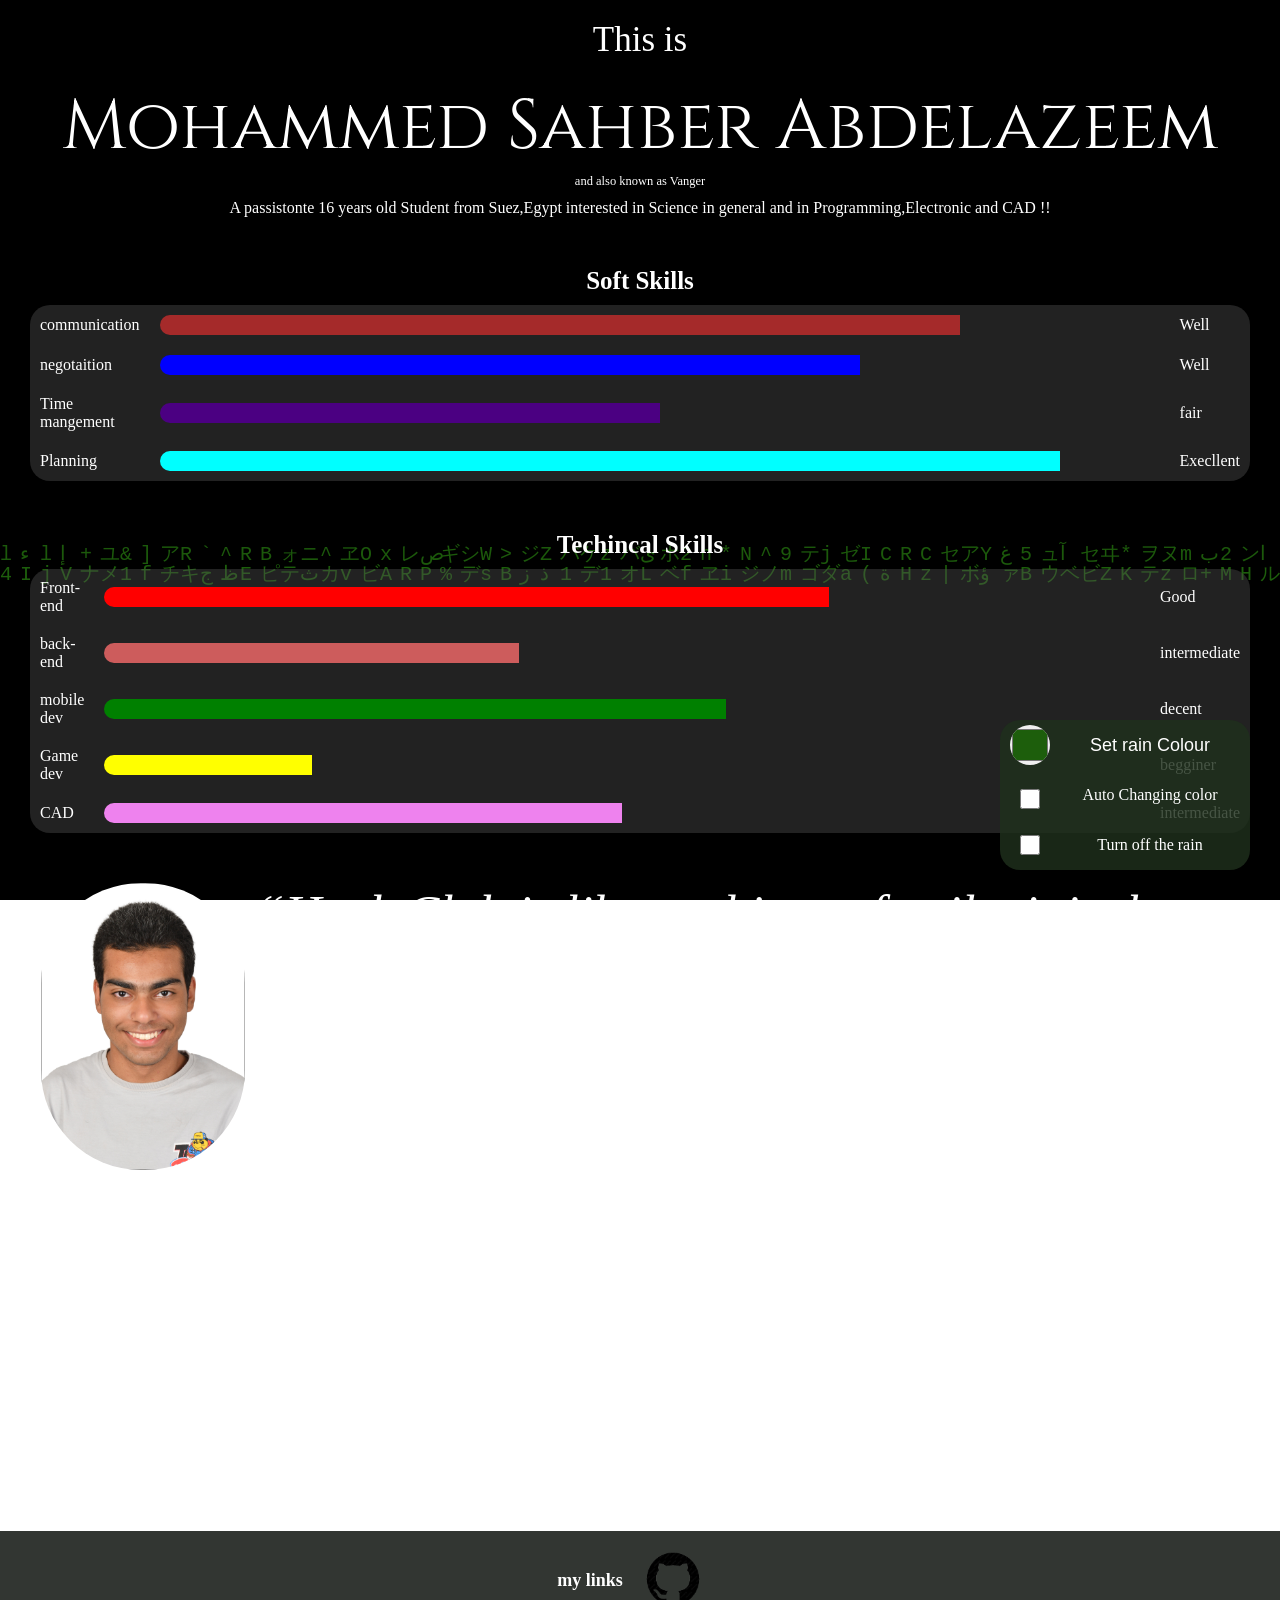
<file: index.html>
<!doctype html>
<html>
  <head>
    <meta charset="UTF-8" />
    <meta name="viewport" content="width=device-width, initial-scale=1.0" />
    <link rel="stylesheet" href="style.css" />
    <title>Vanger's Site</title>
    <link rel="icon" href="fav.ico" />
    <link rel="preconnect" href="https://fonts.googleapis.com" />
    <link rel="preconnect" href="https://fonts.gstatic.com" crossorigin />
    <link
      href="https://fonts.googleapis.com/css2?family=Roboto:wght@400;700&display=swap"
      rel="stylesheet"
    />
    <link
      href="https://fonts.googleapis.com/css2?family=Cinzel:wght@400;700;900&display=swap"
      rel="stylesheet"
    />
    <script src="script1.js"></script>
  </head>
  <body>
    <canvas id="background"></canvas>
    <div
      class="setwindow"
      style="
        position: fixed;
        right: 30px;
        bottom: 30px;
        width: 250px;
        height: 150px;
        background-color: rgba(31, 48, 28, 0.823);
        border-radius: 20px;
        display: grid;
        grid-template-columns: 50px 1fr;
        grid-template-rows: 1fr 1fr 1fr;
        align-items: center;
      "
    >
      <input
        type="color"
        id="colorsec"
        style="
          display: grid;
          cursor: pointer;
          border: none;
          padding: 0px;
          border-radius: 40px;
          width: 40px;
          height: 40px;
          display: grid;
          place-items: center;
          margin-left: 10px;
        "
      />
      <div
        style="
          color: white;
          display: grid;
          place-items: center;
          font-size: large;
          font-family:
            &quot;Segoe UI&quot;, Tahoma, Geneva, Verdana, sans-serif;
        "
      >
        Set rain Colour
      </div>
      <input
        id="autocolor"
        type="checkbox"
        style="
          display: grid;
          place-items: center;
          margin-left: 10px;
          width: 30px;
          margin-top: 10px;
          margin-left: 20px;
          width: 20px;
          height: 20px;
        "
      />
      <div
        style="
          color: white;
          display: grid;
          cursor: pointer;
          place-items: center;
        "
      >
        Auto Changing color
      </div>
      <input
        id="raincheck"
        type="checkbox"
        style="
          display: grid;
          place-items: center;
          margin-left: 10px;
          width: 30px;
          margin-left: 20px;
          width: 20px;
          height: 20px;
        "
      />
      <div
        style="
          color: white;
          display: grid;
          cursor: pointer;
          place-items: center;
        "
      >
        Turn off the rain
      </div>
    </div>
    <div class="Pcontent">
      <div
        style="
          display: flex;
          justify-content: center;
          font-family: &quot;Roboto ,sans-serif&quot;;
          font-size: 35px;
          margin-top: 20px;
        "
      >
        This is
      </div>
      <div
        style="
          display: flex;
          justify-content: center;
          font-family: &quot;Cinzel&quot;, serif;
          font-size: 70px;
          margin-top: 20px;
        "
      >
        Mohammed Sahber Abdelazeem
      </div>
      <div
        style="
          display: flex;
          justify-content: center;
          font-family: &quot;Roboto ,sans-serif&quot;;
          font-size: 12.5px;
          margin-bottom: 10px;
        "
      >
        and also known as Vanger
      </div>
      <div
        style="
          display: flex;
          justify-content: center;
          font-family: &quot;Roboto ,sans-serif&quot;;
        "
      >
        A passistonte 16 years old Student from Suez,Egypt interested in Science
        in general and in Programming,Electronic and CAD !!
      </div>
      <div class="softk" style="border-collapse: collapse; margin: 50px 30px">
        <div
          style="
            display: flex;
            justify-content: center;
            font-weight: bold;
            font-size: 25px;
            margin-bottom: 10px;
          "
        >
          Soft Skills
        </div>
        <table>
          <tr>
            <td>communication</td>
            <span style="width: 5px"></span>
            <td class="progress">
              <div class="track">
                <div style="width: 80%; background-color: brown"></div>
              </div>
            </td>
            <td>Well</td>
          </tr>
          <tr>
            <td>negotaition</td>
            <td class="progress">
              <div class="track">
                <div style="width: 70%; background-color: blue"></div>
              </div>
            </td>
            <td>Well</td>
          </tr>
          <tr>
            <td>Time mangement</td>
            <td class="progress">
              <div class="track">
                <div style="width: 50%; background-color: indigo"></div>
              </div>
            </td>
            <td>fair</td>
          </tr>
          <tr>
            <td>Planning</td>
            <td class="progress">
              <div class="track">
                <div style="width: 90%; background-color: aqua"></div>
              </div>
            </td>
            <td>Execllent</td>
          </tr>
        </table>
      </div>
      <div class="softk" style="border-collapse: collapse; margin: 50px 30px">
        <div
          style="
            display: flex;
            justify-content: center;
            font-weight: bold;
            font-size: 25px;
            margin-bottom: 10px;
          "
        >
          Techincal Skills
        </div>
        <table>
          <tr>
            <td>Front-end</td>
            <td class="progress">
              <div class="track">
                <div style="width: 70%; background-color: red"></div>
              </div>
            </td>
            <td>Good</td>
          </tr>
          <tr>
            <td>back-end</td>
            <td class="progress">
              <div class="track">
                <div style="width: 40%; background-color: indianred"></div>
              </div>
            </td>
            <td>intermediate</td>
          </tr>
          <tr>
            <td>mobile dev</td>
            <td class="progress">
              <div class="track">
                <div style="width: 60%; background-color: green"></div>
              </div>
            </td>
            <td>decent</td>
          </tr>
          <tr>
            <td>Game dev</td>
            <td class="progress">
              <div class="track">
                <div style="width: 20%; background-color: yellow"></div>
              </div>
            </td>
            <td>begginer</td>
          </tr>
          <tr>
            <td>CAD</td>
            <td class="progress">
              <div class="track">
                <div style="width: 50%; background-color: violet"></div>
              </div>
            </td>
            <td>intermediate</td>
          </tr>
        </table>
      </div>
      <div
        class="quote"
        style="display: grid; grid-template-columns: 20% 1fr; width: 100%"
      >
        <div style="display: flex; flex-direction: column; align-items: center">
          <img
            src="ME.JPG"
            style="
              width: 80%;
              height: auto;
              border-radius: 100px;
              overflow: hidden;
              margin-left: 30px;
              position: relative;
            "
          />
          <div
            style="
              place-items: center;
              position: relative;
              justify-content: center;
              align-items: center;
            "
          >
            Me after Discovering HackClub
          </div>
        </div>
        <div
          style="
            display: flex;
            flex-direction: column;
            font-size: clamp(25px, 4vw, 60px);
            vertical-align: middle;
            font-style: italic;
          "
        >
          <q style="display: inline"
            >Hack Club is like my bigger family ,it is the community and the
            place where i feel supported and encourged</q
          ><span style="font-size: medium; font-style: normal"
            >Mohammed S. Abdelazeem</span
          >
        </div>
      </div>
    </div>
    <a
      id="prlink"
      target="_blank"
      href="projects.html"
      style="
        text-decoration: none;
        width: fit-content;
        padding: 50px;
        display: inline;
        display: flex;
        justify-content: center;
        width: fit-content;
        font-size: 50px;
        color: white;
        font-family: &quot;Cinzel&quot;, serif;
        font-weight: bolder;
        margin-top: 100px;
        margin-bottom: 75px;
        cursor: pointer;
        margin-left: auto;
        margin-right: auto;
      "
    >
      Wanna see my GREAT projects?!!</a
    >
    <footer
      style="
        display: flex;
        flex-direction: row;
        align-items: center;
        justify-content: center;
        width: 100%;
        height: 100px;
        background-color: rgb(50, 54, 50);
        margin: 0px;
        color: white;
      "
    >
      <div
        style="
          font-size: large;
          font-weight: bold;
          font-family:
            &quot;Gill Sans&quot;, &quot;Gill Sans MT&quot;, Calibri,
            &quot;Trebuchet MS&quot;, sans-serifs;
        "
      >
        my links
      </div>
      <a href="https://www.github.com/Vang-er/"
        ><img src="github.png" height="auto" width="100px"
      /></a>
    </footer>
  </body>
</html>
</file>
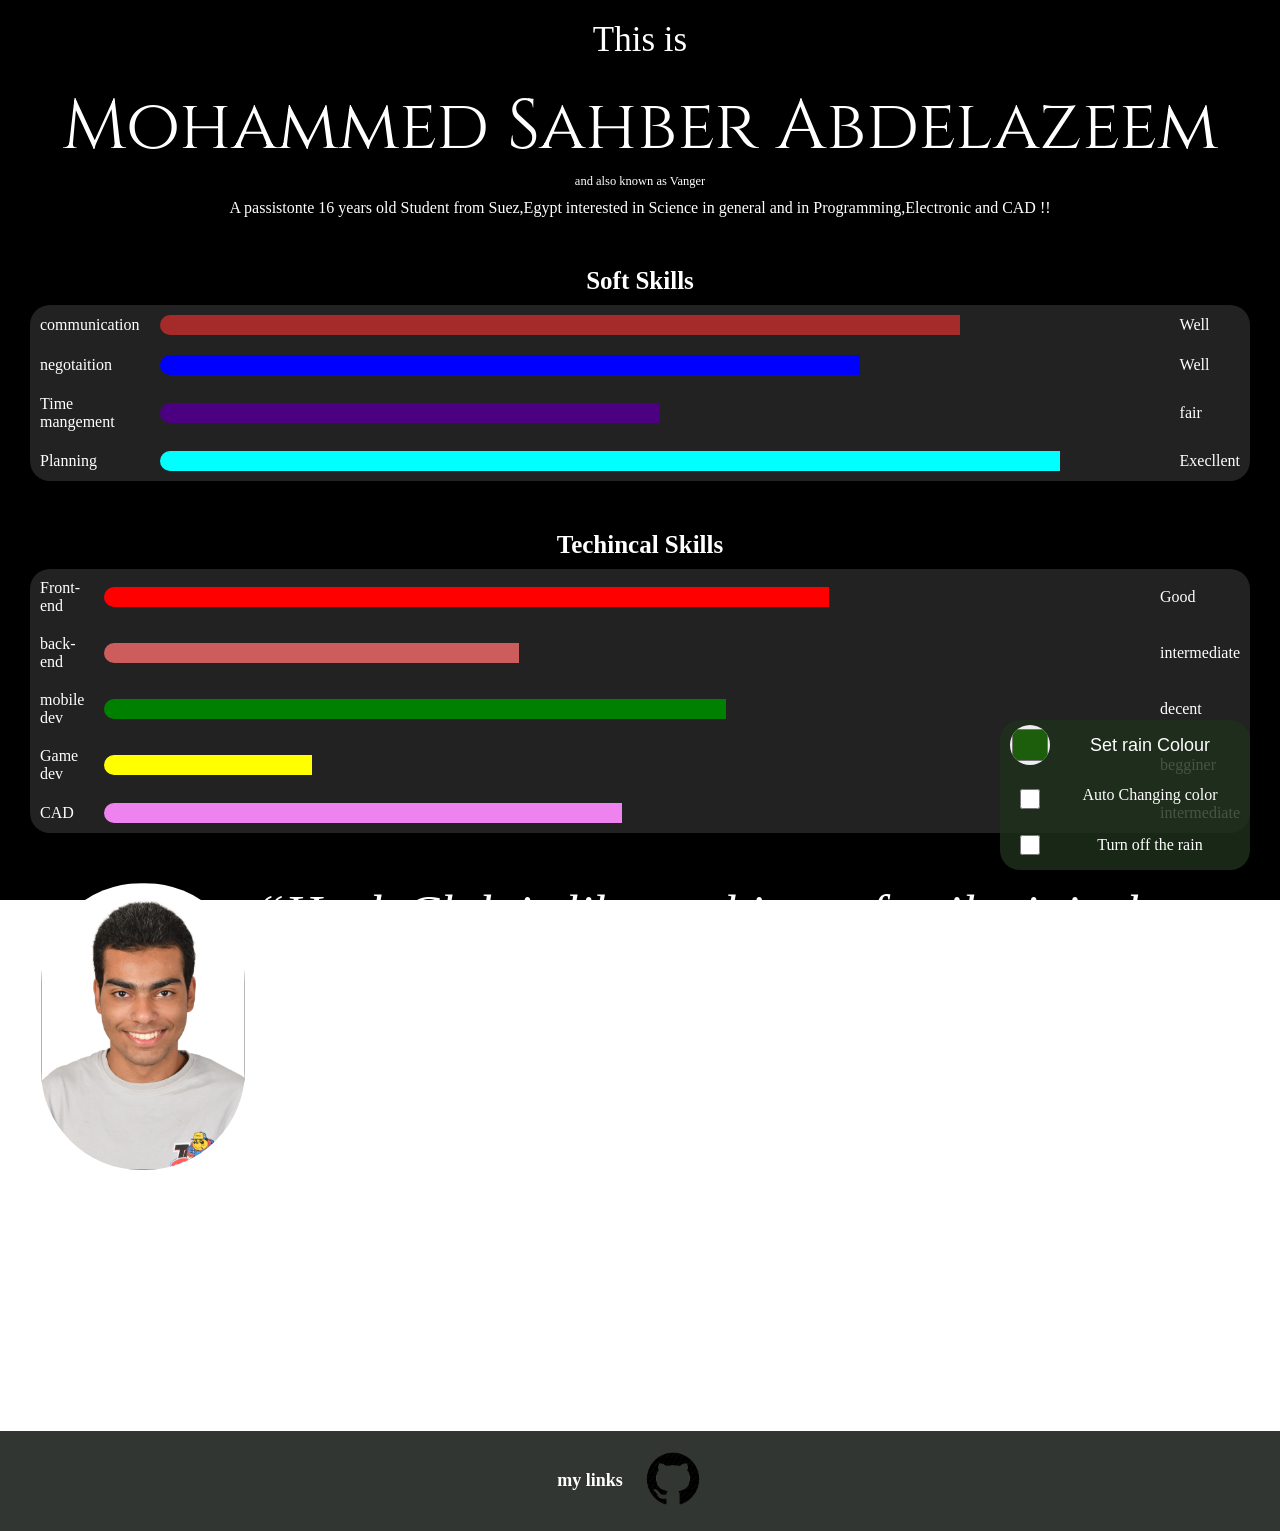
<file: home.html>
<!doctype html>
<html>
  <head>
    <meta charset="UTF-8" />
    <meta name="viewport" content="width=device-width, initial-scale=1.0" />
    <link rel="stylesheet" href="style.css" />
    <title>Vanger's Site</title>
    <link rel="icon" href="fav.ico" />
    <link rel="preconnect" href="https://fonts.googleapis.com" />
    <link rel="preconnect" href="https://fonts.gstatic.com" crossorigin />
    <link
      href="https://fonts.googleapis.com/css2?family=Roboto:wght@400;700&display=swap"
      rel="stylesheet"
    />
    <link
      href="https://fonts.googleapis.com/css2?family=Cinzel:wght@400;700;900&display=swap"
      rel="stylesheet"
    />
    <script src="script1.js"></script>
  </head>
  <body>
    <canvas id="background"></canvas>
    <div
      class="setwindow"
      style="
        position: fixed;
        right: 30px;
        bottom: 30px;
        width: 250px;
        height: 150px;
        background-color: rgba(31, 48, 28, 0.823);
        border-radius: 20px;
        display: grid;
        grid-template-columns: 50px 1fr;
        grid-template-rows: 1fr 1fr 1fr;
        align-items: center;
      "
    >
      <input
        type="color"
        id="colorsec"
        style="
          display: grid;
          cursor: pointer;
          border: none;
          padding: 0px;
          border-radius: 40px;
          width: 40px;
          height: 40px;
          display: grid;
          place-items: center;
          margin-left: 10px;
        "
      />
      <div
        style="
          color: white;
          display: grid;
          place-items: center;
          font-size: large;
          font-family:
            &quot;Segoe UI&quot;, Tahoma, Geneva, Verdana, sans-serif;
        "
      >
        Set rain Colour
      </div>
      <input
        id="autocolor"
        type="checkbox"
        style="
          display: grid;
          place-items: center;
          margin-left: 10px;
          width: 30px;
          margin-top: 10px;
          margin-left: 20px;
          width: 20px;
          height: 20px;
        "
      />
      <div
        style="
          color: white;
          display: grid;
          cursor: pointer;
          place-items: center;
        "
      >
        Auto Changing color
      </div>
      <input
        id="raincheck"
        type="checkbox"
        style="
          display: grid;
          place-items: center;
          margin-left: 10px;
          width: 30px;
          margin-left: 20px;
          width: 20px;
          height: 20px;
        "
      />
      <div
        style="
          color: white;
          display: grid;
          cursor: pointer;
          place-items: center;
        "
      >
        Turn off the rain
      </div>
    </div>
    <div class="Pcontent">
      <div
        style="
          display: flex;
          justify-content: center;
          font-family: &quot;Roboto ,sans-serif&quot;;
          font-size: 35px;
          margin-top: 20px;
        "
      >
        This is
      </div>
      <div
        style="
          display: flex;
          justify-content: center;
          font-family: &quot;Cinzel&quot;, serif;
          font-size: 70px;
          margin-top: 20px;
        "
      >
        Mohammed Sahber Abdelazeem
      </div>
      <div
        style="
          display: flex;
          justify-content: center;
          font-family: &quot;Roboto ,sans-serif&quot;;
          font-size: 12.5px;
          margin-bottom: 10px;
        "
      >
        and also known as Vanger
      </div>
      <div
        style="
          display: flex;
          justify-content: center;
          font-family: &quot;Roboto ,sans-serif&quot;;
        "
      >
        A passistonte 16 years old Student from Suez,Egypt interested in Science
        in general and in Programming,Electronic and CAD !!
      </div>
      <div class="softk" style="border-collapse: collapse; margin: 50px 30px">
        <div
          style="
            display: flex;
            justify-content: center;
            font-weight: bold;
            font-size: 25px;
            margin-bottom: 10px;
          "
        >
          Soft Skills
        </div>
        <table>
          <tr>
            <td>communication</td>
            <span style="width: 5px"></span>
            <td class="progress">
              <div class="track">
                <div style="width: 80%; background-color: brown"></div>
              </div>
            </td>
            <td>Well</td>
          </tr>
          <tr>
            <td>negotaition</td>
            <td class="progress">
              <div class="track">
                <div style="width: 70%; background-color: blue"></div>
              </div>
            </td>
            <td>Well</td>
          </tr>
          <tr>
            <td>Time mangement</td>
            <td class="progress">
              <div class="track">
                <div style="width: 50%; background-color: indigo"></div>
              </div>
            </td>
            <td>fair</td>
          </tr>
          <tr>
            <td>Planning</td>
            <td class="progress">
              <div class="track">
                <div style="width: 90%; background-color: aqua"></div>
              </div>
            </td>
            <td>Execllent</td>
          </tr>
        </table>
      </div>
      <div class="softk" style="border-collapse: collapse; margin: 50px 30px">
        <div
          style="
            display: flex;
            justify-content: center;
            font-weight: bold;
            font-size: 25px;
            margin-bottom: 10px;
          "
        >
          Techincal Skills
        </div>
        <table>
          <tr>
            <td>Front-end</td>
            <td class="progress">
              <div class="track">
                <div style="width: 70%; background-color: red"></div>
              </div>
            </td>
            <td>Good</td>
          </tr>
          <tr>
            <td>back-end</td>
            <td class="progress">
              <div class="track">
                <div style="width: 40%; background-color: indianred"></div>
              </div>
            </td>
            <td>intermediate</td>
          </tr>
          <tr>
            <td>mobile dev</td>
            <td class="progress">
              <div class="track">
                <div style="width: 60%; background-color: green"></div>
              </div>
            </td>
            <td>decent</td>
          </tr>
          <tr>
            <td>Game dev</td>
            <td class="progress">
              <div class="track">
                <div style="width: 20%; background-color: yellow"></div>
              </div>
            </td>
            <td>begginer</td>
          </tr>
          <tr>
            <td>CAD</td>
            <td class="progress">
              <div class="track">
                <div style="width: 50%; background-color: violet"></div>
              </div>
            </td>
            <td>intermediate</td>
          </tr>
        </table>
      </div>
      <div
        class="quote"
        style="display: grid; grid-template-columns: 20% 1fr; width: 100%"
      >
        <div style="display: flex; flex-direction: column; align-items: center">
          <img
            src="ME.JPG"
            style="
              width: 80%;
              height: auto;
              border-radius: 100px;
              overflow: hidden;
              margin-left: 30px;
              position: relative;
            "
          />
          <div
            style="
              place-items: center;
              position: relative;
              justify-content: center;
              align-items: center;
            "
          >
            Me after Discovering HackClub
          </div>
        </div>
        <div
          style="
            display: flex;
            flex-direction: column;
            font-size: clamp(25px, 4vw, 60px);
            vertical-align: middle;
            font-style: italic;
          "
        >
          <q style="display: inline"
            >Hack Club is like my bigger family ,it is the community and the
            place where i feel supported and encourged</q
          ><span style="font-size: medium; font-style: normal"
            >Mohammed S. Abdelazeem</span
          >
        </div>
      </div>
    </div>
    <a
      id="prlink"
      target="_blank"
      href="projects.html"
      style="
        text-decoration: none;
        width: fit-content;
        display: inline;
        display: flex;
        justify-content: center;
        width: fit-content;
        font-size: 50px;
        color: white;
        font-family: &quot;Cinzel&quot;, serif;
        font-weight: bolder;
        margin-top: 100px;
        margin-bottom: 75px;
        cursor: pointer;
        margin-left: auto;
        margin-right: auto;
      "
    >
      Wanna see my GREAT projects?!!</a
    >
    <footer
      style="
        display: flex;
        flex-direction: row;
        align-items: center;
        justify-content: center;
        width: 100%;
        height: 100px;
        background-color: rgb(50, 54, 50);
        margin: 0px;
        color: white;
      "
    >
      <div
        style="
          font-size: large;
          font-weight: bold;
          font-family:
            &quot;Gill Sans&quot;, &quot;Gill Sans MT&quot;, Calibri,
            &quot;Trebuchet MS&quot;, sans-serifs;
        "
      >
        my links
      </div>
      <a href="https://www.github.com/Vang-er/"
        ><img src="github.png" height="auto" width="100px"
      /></a>
    </footer>
  </body>
</html>
</file>
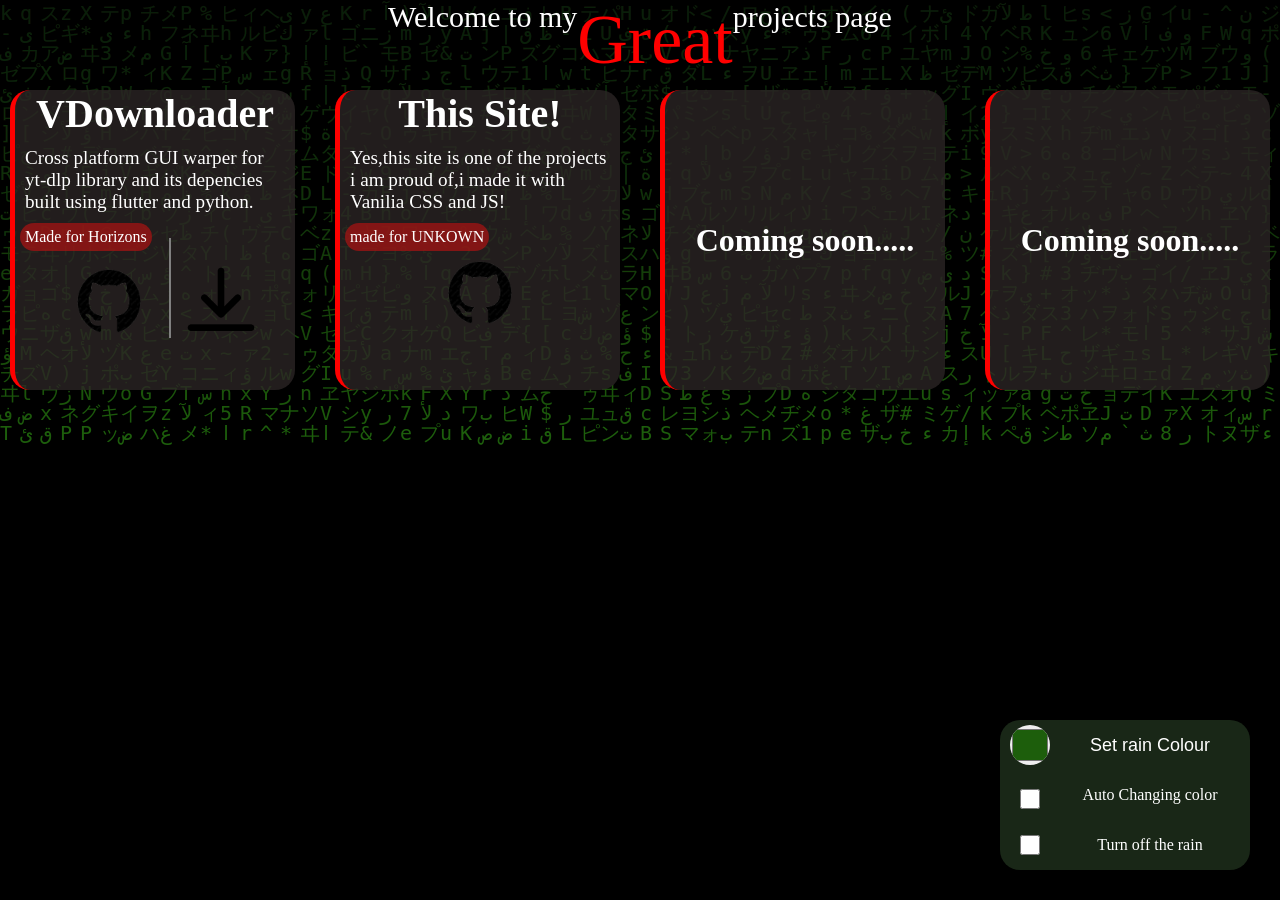
<file: projects.html>
<!doctype html>
<html>
  <head>
    <title>My Projects</title>
    <link rel="icon" href="fav.ico" />
    <script src="script2.js"></script>
    <style>
      body {
        margin: 0px;
      }
      .projectcard {
        margin: 10px;
        color: white;
        width: auto;
        height: 300px;
        background-color: rgba(45, 38, 38, 0.767);
        border-left: 5px red solid;
        border-radius: 20px;
        transition: scale 0.2s;
        /* animation: expand 3s linear; */
      }
      .projectcard:hover {
        /* animation: expand 0.5s linear; */
        scale: 105%;
      }
      .soon {
        display: flex;
        font-weight: bold;
        font-size: xx-large;
        width: 100%;
        margin-left: auto;
        margin-right: auto;
        vertical-align: middle;
        justify-content: center;
        margin-top: auto;
        margin-bottom: auto;
        align-items: center;
        height: 100%;
      }
      .projectcard .title {
        display: flex;
        align-items: center;
        font-weight: bold;
        font-size: 40px;
        justify-content: center;
      }
      .projectcard .content {
        font-size: clamp(16px, 1.5vw, 24px);
        font-family: fantasy;
        margin: 10px;
      }
      .projectcard .purpose {
        background-color: rgba(181, 18, 18, 0.662);
        width: fit-content;
        margin-left: 5px;
        margin-top: 5px;
        padding: 5px;
        border-radius: 20px;
      }
      .linkimg:hover {
        scale: 110%;
      }
    </style>
  </head>
  <body>
    <canvas
      id="background"
      style="
        inset: 0;
        position: fixed;
        width: 100%;
        height: 100%;
        background-color: black;
        z-index: -1;
      "
    ></canvas>
    <div
      class="setwindow"
      style="
        position: fixed;
        right: 30px;
        bottom: 30px;
        width: 250px;
        height: 150px;
        background-color: rgba(31, 48, 28, 0.823);
        border-radius: 20px;
        display: grid;
        grid-template-columns: 50px 1fr;
        grid-template-rows: 1fr 1fr 1fr;
        align-items: center;
      "
    >
      <input
        type="color"
        id="colorsec"
        style="
          display: grid;
          cursor: pointer;
          border: none;
          padding: 0px;
          border-radius: 40px;
          width: 40px;
          height: 40px;
          display: grid;
          place-items: center;
          margin-left: 10px;
        "
      />
      <div
        style="
          color: white;
          display: grid;
          place-items: center;
          font-size: large;
          font-family:
            &quot;Segoe UI&quot;, Tahoma, Geneva, Verdana, sans-serif;
        "
      >
        Set rain Colour
      </div>
      <input
        id="autocolor"
        type="checkbox"
        style="
          display: grid;
          place-items: center;
          margin-left: 10px;
          width: 30px;
          margin-top: 10px;
          margin-left: 20px;
          width: 20px;
          height: 20px;
        "
      />
      <div
        style="
          color: white;
          display: grid;
          cursor: pointer;
          place-items: center;
        "
      >
        Auto Changing color
      </div>
      <input
        id="raincheck"
        type="checkbox"
        style="
          display: grid;
          place-items: center;
          margin-left: 10px;
          width: 30px;
          margin-left: 20px;
          width: 20px;
          height: 20px;
        "
      />
      <div
        style="
          color: white;
          display: grid;
          cursor: pointer;
          place-items: center;
        "
      >
        Turn off the rain
      </div>
    </div>
    <div
      style="
        display: flex;
        justify-content: center;
        color: white;
        font-size: 30px;
      "
    >
      Welcome to my
      <span
        style="
          font-size: 70px;
          color: red;
          align-items: center;
          vertical-align: middle;
        "
        >Great</span
      >
      projects page
    </div>
    <div
      style="
        display: grid;
        grid-template-columns: repeat(auto-fit, minmax(300px, 1fr));
        gap: 20px;
      "
    >
      <div class="projectcard">
        <div class="title">VDownloader</div>
        <div class="content">
          Cross platform GUI warper for yt-dlp library and its depencies built
          using flutter and python.
        </div>
        <div class="purpose">Made for Horizons</div>
        <div
          style="
            display: flex;
            margin-top: 10px;
            justify-content: center;
            align-items: center;
            width: 100%;
          "
        >
          <a
            class="linkimg"
            href="https://www.github.com/vang-er/vdownloader"
            style="cursor: pointer; margin-bottom: 20px"
            ><img src="github.png" style="height: auto; width: 120px"
          /></a>
          <div
            style="
              width: 2.5px;
              height: 100px;
              background-color: gray;
              display: flex;
              transform: translateY(-25px);
            "
          ></div>
          <a
            class="linkimg"
            href="https://github.com/Vang-er/VDownloader/releases/tag/android-release-v0-2"
            style="cursor: pointer; margin-bottom: 20px; margin-left: 10px"
            ><img src="image.png" style="height: auto; width: 80px"
          /></a>
        </div>
      </div>
      <div class="projectcard">
        <div class="title">This Site!</div>
        <div class="content">
          Yes,this site is one of the projects i am proud of,i made it with
          Vanilia CSS and JS!
        </div>
        <div class="purpose">made for UNKOWN</div>
        <div
          style="
            display: flex;
            margin-top: 10px;
            justify-content: center;
            align-items: center;
            width: 100%;
          "
        >
          <a
            class="linkimg"
            href="https://github.com/Vang-er/Vanger_Site"
            style="cursor: pointer; margin-bottom: 20px"
            ><img src="github.png" style="height: auto; width: 120px"
          /></a>
        </div>
      </div>
      <div class="projectcard"><div class="soon">Coming soon.....</div></div>
      <div class="projectcard"><div class="soon">Coming soon.....</div></div>
    </div>
  </body>
</html>
</file>
<file: style.css>
#background {
  inset: 0;
  position: fixed;
  width: 100%;
  height: 100%;
  background-color: black;
  z-index: -1;
}
.Pcontent {
  color: white;
}
.softk table {
  border-spacing: 0px;
  border-radius: 20px;
  border-collapse: separate;
  width: 100%;
  overflow: hidden;
}
.softk table tr {
  /* background-color: rgba(36, 74, 30, 0.636); */
  background-color: rgba(83, 83, 83, 0.406);
  border: 0px;
  border-radius: 40px;
}
.softk table tr td {
  /* border: 1px solid white; */
  padding: 10px;
}
.softk table tr td:first-child,
.softk table tr td:last-child {
  width: 1%;
  white-space: nowarp;
}
.sslider {
  transition: ease-in 5s;
}
.track {
  width: 100%;
  border-radius: 10px;
  overflow: hidden;
  height: 20px;
}
@keyframes fill {
  from {
    width: 0%;
  }
}
.track div {
  height: 100%;
  width: 0%;
  animation: fill 2s forwards;
}
.background {
  width: 100vw;
  height: 100vh;
}
.progress {
  background: transparent;
}
body {
  margin: 0px;
}
</file>
